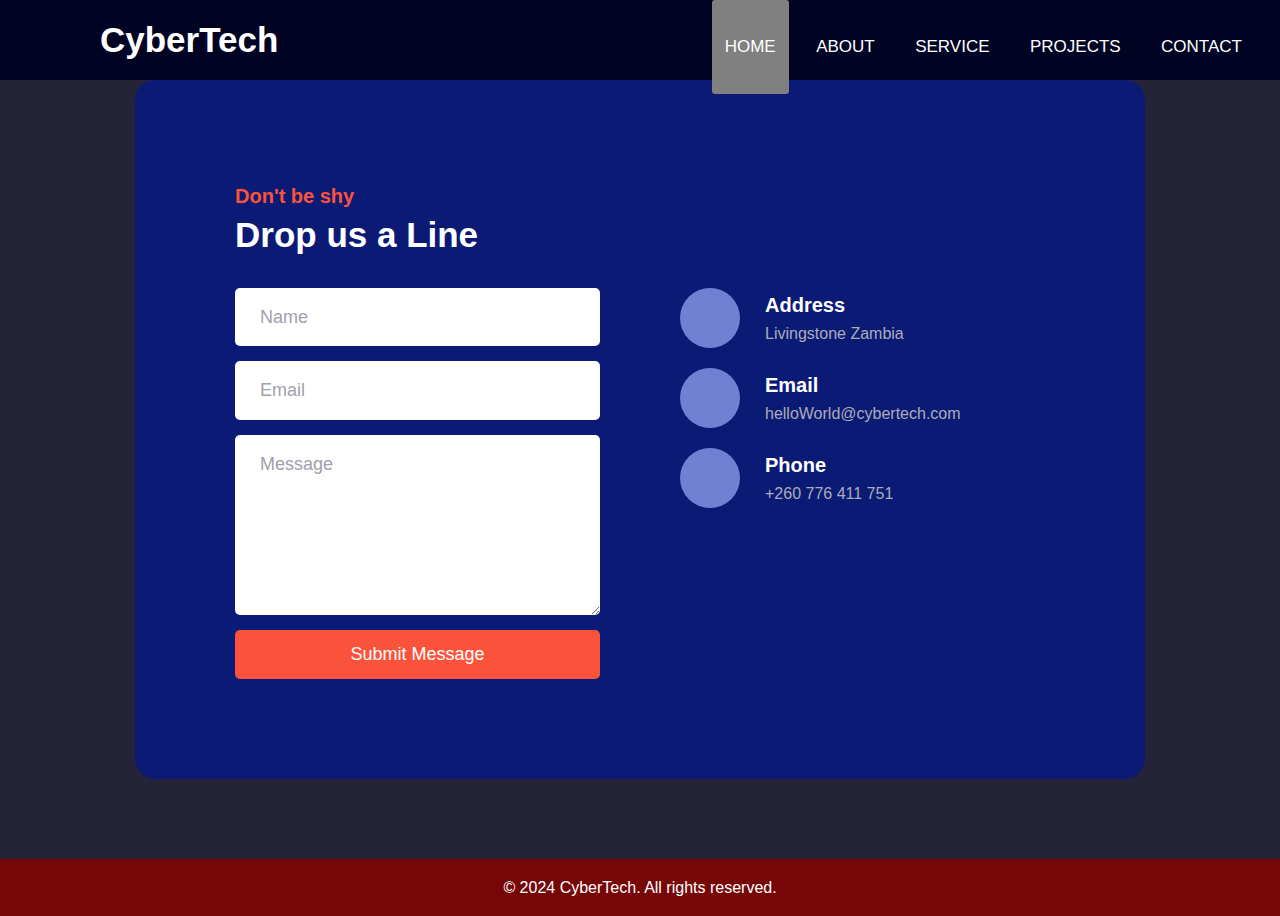
<file: samples/contact.html>
<!DOCTYPE html>
<html>
    <head>
        <link rel="stylesheet" href="style.css">

        <style>
          nav{
            background: #010323;
            height: 80px;
            width: 100%;
            position: fixed;
          }
          label.logo{
            color: white;
            font-size: 35px;
            line-height: 80px;
            padding: 0 100px;
            font-weight: bold;
          }
          nav ul{
            float: right;
            margin-right: 20px;
          }
          nav ul li{
            display: inline-block;
            line-height: 80px;
            margin: 0 5px;
          }
          nav ul li a{
            color: white;
            font-size: 17px;
            padding: 7px 13px;
            border-radius: 3px;
            text-transform: uppercase;
          }
          a.active,a:hover{
            background: grey;
            transition: .5s;
          }
          .checkbtn{
            font-size: 30px;
            color: white;
            float: right;
            line-height: 80px;
            margin-right: 40px;
            cursor: pointer;
            display: none;
          }
          #check{
            display: none;
          }
          @media (max-width: 952px){
            label.logo{
              font-size: 30px;
              padding-left: 50px;
            }
            nav ul li a{
              font-size: 16px;
            }
          }
          @media (max-width: 858px){
            .checkbtn{
              display: block;
            }
            ul{
              position: fixed;
              width: 100%;
              height: 100vh;
              background: #2c3e50;
              top: 80px;
              left: -100%;
              text-align: center;
              transition: all .5s;
            }
            nav ul li{
              display: block;
              margin: 50px 0;
              line-height: 30px;
            }
            nav ul li a{
              font-size: 20px;
            }
            a:hover,a.active{
              background: none;
              color: #0082e6;
            }
            #check:checked ~ ul{
              left: 0;
            }
          }
          

.footer {
            background-color: #770707;
            color: white;
            padding: 1em;
            text-align: center;
        
            bottom: 0;
            width: 100%;
        }

        </style>
    </head>
        <body>
          <nav>
            <input type="checkbox" id="check">
            <label for="check" class="checkbtn">
              <i class="fas fa-bars"></i>
            </label>
            <label class="logo">CyberTech</label>
              <ul>
                  <li><a class="nav-link active" href="../index.html" onclick="setActive(this)">Home</a></li>
                  <li><a class="nav-link" href="#" onclick="setActive(this)">About</a></li>
                  <li><a class="nav-link" href="./services.html" onclick="setActive(this)">Service</a></li>
                  <li><a class="nav-link" href="./works.html" onclick="setActive(this)">Projects</a></li>
                  <li><a class="nav-link" href="#" onclick="setActive(this)">Contact</a></li>
              </ul>
          </nav>
            
      <section class="section contact" id="contact">
        <div class="container">

          <div class="contact-card">

            <p class="card-subtitle">Don't be shy</p>

            <h2 class="h2 section-title">Drop us a Line</h2>

            <div class="wrapper">

              <form action="" class="contact-form">

                <input type="text" name="name" placeholder="Name" required class="contact-input">

                <input type="email" name="email" placeholder="Email" required class="contact-input">

                <textarea name="message" placeholder="Message" required class="contact-input"></textarea>

                <button type="submit" class="btn-submit">Submit Message</button>

              </form>

              <ul class="contact-list">

                <li class="contact-item">

                  <div class="contact-icon">
                    <ion-icon name="location"></ion-icon>
                  </div>

                  <div>
                    <h3 class="contact-item-title">Address</h3>

                    <address class="contact-item-link">
                      Livingstone Zambia
                    </address>
                  </div>

                </li>

                <li class="contact-item">

                  <div class="contact-icon">
                    <ion-icon name="mail"></ion-icon>
                  </div>

                  <div>
                    <h3 class="contact-item-title">Email</h3>

                    <a href="cybertech" class="contact-item-link">helloWorld@cybertech.com</a>
                  </div>

                </li>

                <li class="contact-item">

                  <div class="contact-icon">
                    <ion-icon name="call"></ion-icon>
                  </div>

                  <div>
                    <h3 class="contact-item-title">Phone</h3>

                    <a href="tel:+260776411751" class="contact-item-link">+260 776 411 751</a>
                  </div>

                </li>

              </ul>

            </div>

          </div>

        </div>
      </section>
      <div class="footer">
        &copy; 2024 CyberTech. All rights reserved.
    </div>
        </body>
    
</html>
</file>
<file: samples/style.css>
/*-----------------------------------*\
  #style.css
\*-----------------------------------*/

/**
 * copyright 2022 codewithsadee
 */





/*-----------------------------------*\
  #CUSTOM PROPERTY
\*-----------------------------------*/

:root {

  /**
   * colors
   */

  --cadet-blue-crayola: hsl(240, 10%, 70%);
  --gold-web-golden: hsl(50, 100%, 54%);
  --vivid-sky-blue: hsl(196, 84%, 63%);
  --midnight-blue: hsl(231, 83%, 25%);
  --minion-yellow: hsl(50, 100%, 64%);
  --independence: hsl(225, 24%, 27%);
  --orange-soda: hsl(7, 96%, 61%);
  --space-cadet: hsl(243, 23%, 18%);
  --fiery-rose: hsl(353, 83%, 65%);
  --klein-blue: hsl(230, 80%, 39%);
  --bluetiful: hsl(222, 88%, 55%);
  --glaucous: hsl(230, 52%, 63%);
  --manatee: hsl(254, 7%, 65%);
  --rufous: hsl(2, 85%, 35%);
  --black: hsl(0, 0%, 0%);
  --white: hsl(0, 0%, 100%);

  /**
   * typography
   */

  --ff-open-sans: 'Open Sans', sans-serif;
  --ff-barlow: 'Barlow', sans-serif;
  --ff-poppins: 'Poppins', sans-serif;

  --fs-1: 3.5rem;
  --fs-2: 3rem;
  --fs-3: 2.4rem;
  --fs-4: 2rem;
  --fs-5: 1.8rem;
  --fs-6: 1.3rem;

  --fw-600: 600;
  --fw-700: 700;

  /**
   * border radius
   */

  --radius-5: 5px;
  --radius-10: 10px;
  --radius-15: 15px;
  --radius-20: 20px;

  /**
   * spacing
   */

  --section-padding: 60px;

  /**
   * shadow
   */

  --shadow: 0 -5px 10px var(--manatee);

  /**
   * transition
   */

  --transition-1: 0.05s ease;
  --transition-2: 0.25s ease;
  --cubic-out: cubic-bezier(0.33, 0.85, 0.56, 1.02);

}





/*-----------------------------------*\
  #RESET
\*-----------------------------------*/

*,
*::before,
*::after {
  margin: 0;
  padding: 0;
  box-sizing: border-box;
}

li { list-style: none; }

a {
  text-decoration: none;
  color: inherit;
}

a,
img,
span,
input,
strong,
button,
textarea,
ion-icon { display: block; }

img { height: auto; }

ion-icon {
  pointer-events: none;
  color: var(--white);
}

button,
input,
textarea {
  background: none;
  border: none;
  font: inherit;
}

button { cursor: pointer; }

input,
textarea { width: 100%; }

address { font-style: normal; }

html {
  font-size: 10px;
  font-family: var(--ff-open-sans);
  scroll-behavior: smooth;
}

body {
  background-color: var(--space-cadet);
  color: var(--cadet-blue-crayola);
  font-size: 1.6rem;
  line-height: 1.6;
  overflow-x: hidden;
}

:focus-visible { outline-offset: 4px; }

::-webkit-scrollbar { width: 15px; }

::-webkit-scrollbar-track { background-color: hsl(0, 0%, 95%); }

::-webkit-scrollbar-thumb { background-color: hsl(0, 0%, 80%); }

::-webkit-scrollbar-thumb:hover { background-color: hsl(0, 0%, 70%); }





/*-----------------------------------*\
  #REUSED STYLE
\*-----------------------------------*/

.container { padding-inline: 20px; }

.btn {
  color: var(--white);
  font-family: var(--ff-barlow);
  font-size: var(--fs-5);
  font-weight: var(--fw-600);
  max-width: max-content;
  padding: var(--padding, 10px 40px);
  border-radius: 50px;
  transition: var(--transition-2);
}

.btn-primary.blue { background-color: var(--klein-blue); }

.btn-primary.blue:is(:hover, :focus) { background-color: var(--orange-soda); }

.img-cover {
  width: 100%;
  height: 100%;
  object-fit: cover;
}

.section { padding-block: var(--section-padding); }

.section-subtitle {
  color: var(--orange-soda);
  font-family: var(--ff-barlow);
  font-size: var(--fs-4);
  text-align: center;
}

.h2,
.h3 {
  color: var(--white);
  font-family: var(--ff-barlow);
  font-weight: var(--fw-600);
  line-height: 1.3;
}

.h2 { font-size: var(--fs-2); }

.h3 { font-size: var(--fs-3); }

.section-title,
.section-text { text-align: center; }





/*-----------------------------------*\
  #HEADER
\*-----------------------------------*/

.header {
  position: fixed;
  padding-block: 15px;
  width: 100%;
  background-color: var(--space-cadet);
  height: 65px;
  box-shadow: var(--shadow);
  overflow: hidden;
  transition: 0.25s var(--cubic-out);
  z-index: 4;
}

.header.nav-active {
  height: 335px;
  transition-duration: 0.35s;
}

.header > .container {
  display: flex;
  justify-content: space-between;
  align-items: center;
}

.logo {
  color: var(--white);
  font-family: var(--ff-poppins);
  font-size: 2.4rem;
}

.nav-toggle-btn { font-size: 3rem; }

.nav-toggle-btn .close-icon,
.nav-toggle-btn.active .menu-icon { display: none; }

.nav-toggle-btn.active .close-icon,
.nav-toggle-btn .menu-icon { display: block; }

.navbar {
  position: absolute;
  top: 65px;
  left: 0;
  width: 100%;
  padding-inline: 20px;
  visibility: hidden;
  opacity: 0;
  transition: var(--transition-2);
}

.header.nav-active .navbar {
  visibility: visible;
  opacity: 1;
}

.navbar-link {
  color: var(--white);
  font-family: var(--ff-barlow);
  padding-block: 3px;
  transition: var(--transition-1);
}

.navbar-link:is(:hover, :focus) { color: var(--orange-soda); }

.navbar .btn {
  background-color: var(--orange-soda);
  margin-block-start: 15px;
}





/*-----------------------------------*\
  #HERO
\*-----------------------------------*/

.elem,
.rotate-img { display: none; }

.hero {
  background-image: url("../images/hero-bg.jpg");
  background-repeat: no-repeat;
  background-size: cover;
  background-position: center;
  padding-block: 100px var(--section-padding);
  min-height: 100vh;
  display: grid;
  place-items: center;
}

.hero-banner {
  width: 150px;
  height: 172px;
  background-color: var(--independence);
  border-radius: var(--radius-10);
  margin-inline: auto;
  margin-block-end: 30px;
}

.hero-banner img { border-radius: inherit; }

.hero-content {
  text-align: center;
  color: var(--white);
}

.hero-title {
  font-family: var(--ff-barlow);
  font-size: var(--fs-5);
  font-weight: var(--fw-600);
  line-height: 1.3;
  margin-block-end: 14px;
}

.hero-title strong {
  font-size: var(--fs-1);
  font-weight: inherit;
  margin-block-end: 8px;
}

.hero-text { margin-block-end: 25px; }

.btn-group {
  display: flex;
  flex-wrap: wrap;
  justify-content: center;
  align-items: center;
  gap: 10px;
}





/*-----------------------------------*\
  #ABOUT
\*-----------------------------------*/

.abs-img,
.abs-icon { display: none; }

.about { padding-block-start: 120px; }

.about-banner {
  background-color: var(--independence);
  border-radius: var(--radius-10);
  margin-block-end: 30px;
}

.about-banner > .img-cover { border-radius: inherit; }

.about :is(.section-title, .section-subtitle, .section-text) { text-align: left; }

.about :is(.section-title, .section-text) { margin-block-end: 30px; }





/*-----------------------------------*\
  #PORTFOLIO
\*-----------------------------------*/

.portfolio .section-title { margin-block-end: 18px; }

.portfolio .section-text { margin-block-end: 80px; }

.portfolio-list {
  display: grid;
  gap: 60px;
}

.portfolio-card {
  background-color: var(--independence);
  background-repeat: no-repeat;
  background-size: cover;
  background-position: center;
  padding: 120px 20px;
  border-radius: var(--radius-20);
  font-family: var(--ff-barlow);
  color: var(--white);
  font-weight: var(--fw-600);
  transition: var(--transition-2);
}

.portfolio-list > li:nth-child(even) .card-content { margin-inline-start: auto; }

.portfolio-card .card-subtitle {
  color: var(--orange-soda);
  margin-block-end: 5px;
}

.portfolio-card .card-title {
  max-width: 20ch;
  margin-block-end: 20px;
}

.portfolio-card .btn-link {
  display: flex;
  align-items: center;
  gap: 5px;
  font-size: var(--fs-6);
  text-transform: uppercase;
}

.portfolio-card .btn-link ion-icon {
  color: var(--orange-soda);
  font-size: 1.6rem;
}





/*-----------------------------------*\
  #SKILLS
\*-----------------------------------*/

.skills .section-title { margin-block-end: 20px; }

.skills .section-text { margin-block-end: 70px; }

.skills-list {
  display: grid;
  gap: 25px;
}

.skills-item .wrapper {
  display: flex;
  justify-content: space-between;
  align-items: center;
  margin-block-end: 10px;
}

.skills-title,
.skills-data {
  color: var(--white);
  font-size: var(--fs-5);
  font-family: var(--ff-barlow);
  font-weight: var(--fw-600);
}

.skills-progress-box {
  background-color: var(--white);
  height: 8px;
  border-radius: var(--radius-10);
}

.skills-progress {
  background-color: var(--orange-soda);
  height: 100%;
  border-radius: inherit;
}





/*-----------------------------------*\
  #CONTACT
\*-----------------------------------*/

.contact-card {
  background-color: var(--midnight-blue);
  padding: 50px 25px;
  border-radius: var(--radius-20);
}

.contact-card .card-subtitle {
  color: var(--orange-soda);
  font-family: var(--ff-barlow);
  font-size: var(--fs-4);
  font-weight: var(--fw-600);
}

.contact .section-title {
  text-align: left;
  margin-block-end: 30px;
}

.contact-form { margin-block-end: 50px; }

.contact-input {
  background-color: var(--white);
  color: var(--manatee);
  border-radius: var(--radius-5);
  padding: 15px 25px;
  font-size: var(--fs-5);
  margin-block-end: 15px;
}

.contact-input::placeholder { color: inherit; }

textarea.contact-input {
  resize: vertical;
  min-height: 100px;
  height: 180px;
  max-height: 300px;
}

.btn-submit {
  background-color: var(--orange-soda);
  color: var(--white);
  font-family: var(--ff-barlow);
  font-size: var(--fs-5);
  width: 100%;
  padding: 10px;
  border-radius: var(--radius-5);
  transition: var(--transition-2);
}

.btn-submit:is(:hover, :focus) {
  background-color: var(--white);
  color: var(--black);
}

.contact-item {
  display: flex;
  align-items: center;
  gap: 15px;
}

.contact-item:not(:last-child) { margin-block-end: 20px; }

.contact-icon {
  background-color: var(--glaucous);
  font-size: 2.4rem;
  padding: 20px;
  border-radius: 50%;
}

.contact-item-title {
  color: var(--white);
  font-family: var(--ff-barlow);
  font-size: var(--fs-4);
  font-weight: var(--fw-600);
}

.contact-item-link { transition: var(--transition-1); }

.contact-item-link:not(address):is(:hover, :focus) { color: var(--white); }





/*-----------------------------------*\
  #BLOG
\*-----------------------------------*/

.blog { padding-block-end: 120px; }

.blog .section-title { margin-block-end: 20px; }

.blog .section-text { margin-block-end: 80px; }

.blog-list {
  display: grid;
  gap: 40px;
}

.blog-card { font-family: var(--ff-barlow); }

.blog-card .card-banner {
  background-color: var(--independence);
  border-radius: var(--radius-15);
  overflow: hidden;
  margin-block-end: 20px;
}

.blog-card .card-banner img { transition: var(--transition-2); }

.blog-card .card-banner a:is(:hover, :focus) img { transform: scale(1.1); }

.blog-card .card-banner:focus-within {
  outline: 2px solid var(--white);
  outline-offset: 4px;
}

.blog-card .card-tag {
  color: var(--orange-soda);
  margin-block-end: 5px;
}

.blog-card .card-title {
  color: var(--white);
  font-weight: var(--fw-600);
  line-height: 1.3;
}

.blog-card .card-title a { transition: var(--transition-2); }

.blog-card .card-title a:is(:hover, :focus) { color: var(--orange-soda); }





/*-----------------------------------*\
  #FOOTER
\*-----------------------------------*/

.footer {
  background-color: var(--independence);
  padding-block: 60px;
}

.copyright {
  max-width: max-content;
  margin-inline: auto;
  margin-block-end: 10px;
}

.copyright-link {
  display: inline-block;
  transition: var(--transition-2);
  font-weight: var(--fw-600);
}

.copyright-link:is(:hover, :focus) { color: var(--white); }

.footer-list {
  max-width: max-content;
  margin-inline: auto;
}

.footer-list * { display: inline-block; }

.footer-list > li:not(:last-child) { margin-inline-end: 40px; }

.footer-link { transition: var(--transition-2); }

.footer-link:is(:hover, :focus) { color: var(--white); }





/*-----------------------------------*\
  #BACK TO TOP
\*-----------------------------------*/

.back-to-top {
  color: var(--white);
  font-size: 1.3rem;
  position: fixed;
  bottom: 160px;
  right: -30px;
  transform: rotate(0.25turn);
  opacity: 0;
  visibility: hidden;
  transition: var(--transition-2);
  z-index: 1;
}

.back-to-top.active {
  right: -5px;
  opacity: 1;
  visibility: visible;
}

.back-to-top::after {
  content: "";
  position: absolute;
  top: 10px;
  left: calc(100% + 7px);
  width: 100px;
  height: 1px;
  background-color: var(--white);
}





/*-----------------------------------*\
  #MEDIA QUERIES
\*-----------------------------------*/

/**
 * responsive for larger than 600px screen
 */

@media (min-width: 600px) {

  /**
   * PORTFOLIO
   */

  .portfolio-list li:nth-child(even) .card-content { margin-inline-start: 50%; }

}





/**
 * responsive for larger than 768px screen
 */

@media (min-width: 768px) {

  /**
   * PORTFOLIO
   */

  .portfolio-card {
    background-size: 115%;
    padding-inline: 80px;
  }

  .portfolio-card:is(:hover, :focus) { background-size: 130%; }



  /**
   * SKILLS, BLOG
   */

  .skills-list,
  .blog-list {
    grid-template-columns: 1fr 1fr;
    column-gap: 50px;
  }

}





/**
 * responsive for larger than 992px screen
 */

@media (min-width: 992px) {

  /**
   * CUSTOM PROPERTY
   */

  :root {

    /**
     * typography
     */

    --fs-1: 6.4rem;
    --fs-2: 3.5rem;
    --fs-3: 3.6rem;

    /**
     * spacing
     */

    --section-padding: 80px;

  }



  /**
   * REUSED STYLE
   */

  .container {
    max-width: 1050px;
    margin-inline: auto;
  }



  /**
   * HEADER
   */

  .nav-toggle-btn { display: none; }

  .header,
  .header.nav-active {
    background-color: transparent;
    box-shadow: none;
    height: unset;
    padding-block: 30px;
  }

  .header.active {
    background-color: var(--space-cadet);
    box-shadow: var(--shadow);
    padding-block: 20px;
  }

  .navbar { all: unset; }

  .navbar-list {
    display: flex;
    align-items: center;
    gap: 30px;
  }

  .navbar .btn {
    margin-block-start: 0;
    --padding: 7px 30px;
  }



  /**
   * HERO
   */

  .hero .container {
    display: grid;
    grid-template-columns: 1fr 1fr;
    align-items: center;
  }

  .hero-content { text-align: left; }

  .btn-group { justify-content: flex-start; }

  .hero-title span { font-size: 3rem; }

  .hero-title {
    --fs-5: 2.2rem;
    margin-block-end: 25px;
  }

  .hero-text {
    margin-block-end: 25px;
    font-size: var(--fs-5);
  }

  .hero-banner {
    position: relative;
    margin-block-end: 0;
    order: 1;
    width: 340px;
    height: 390px;
    margin-inline: 0;
    margin-inline-start: auto;
  }

  .elem {
    position: absolute;
    display: flex;
    align-items: center;
    gap: 10px;
    background-color: var(--white);
    border-radius: var(--radius-10);
    padding: 20px;
  }

  .elem-1 {
    top: 20px;
    left: -130px;
  }

  .elem-1 .elem-title { color: var(--vivid-sky-blue); }

  .elem-2 {
    bottom: 30px;
    right: -80px;
  }

  .elem-2 .elem-title { color: var(--fiery-rose); }

  .elem-title {
    font-size: 4.5rem;
    line-height: 1.1;
  }

  .elem-text {
    max-width: 10ch;
    color: var(--black);
    font-weight: var(--fw-700);
    line-height: 1.1;
  }

  .elem-3 {
    top: -40px;
    right: -30px;
  }

  .elem-3 ion-icon {
    color: var(--minion-yellow);
    font-size: 6rem;
  }

  .rotate-img {
    display: block;
    position: absolute;
    bottom: -60px;
    left: -60px;
    width: 120px;
    animation: rotate360 15s linear infinite reverse;
  }

  @keyframes rotate360 {
    0% { transform: rotate(0); }
    100% { transform: rotate(1turn); }
  }



  /**
   * ABOUT
   */

  .about { padding-block: 180px; }

  .about .container {
    display: grid;
    grid-template-columns: 1fr 1fr;
    align-items: center;
    gap: 80px;
  }

  .about-banner {
    position: relative;
    margin-block-end: 0;
  }

  .abs-img,
  .abs-icon {
    display: block;
    position: absolute;
  }

  .abs-img {
    width: 250px;
    height: 250px;
    object-fit: cover;
    border-radius: inherit;
    bottom: -150px;
    left: -100px;
  }

  .abs-icon {
    font-size: 5rem;
    padding: 20px;
    border-radius: inherit;
  }

  .abs-icon-1 {
    top: 50px;
    left: -120px;
    background-color: var(--bluetiful);
  }

  .abs-icon-2 {
    top: -40px;
    right: -40px;
    background-color: var(--gold-web-golden);
  }

  .abs-icon-3 {
    bottom: -40px;
    left: 250px;
    background-color: var(--rufous);
  }



  /**
   * PORTFOLIO
   */

  .portfolio-card .card-subtitle { font-size: var(--fs-5); }

  .portfolio-card .btn-link { --fs-6: 1.6rem; }



  /**
   * SKILLS
   */

  .skills-list { column-gap: 100px; }



  /**
   * CONTACT
   */

  .contact-card { padding: 100px; }

  .contact .wrapper {
    display: grid;
    grid-template-columns: 1fr 1fr;
    gap: 80px;
  }

  .contact-form { margin-block-end: 0; }

  .contact-item { gap: 25px; }

  .contact-icon { padding: 30px; }



  /**
   * BLOG
   */

  .blog { padding-block-end: 180px; }

  .blog-list {
    grid-template-columns: repeat(3, 1fr);
    gap: 25px;
  }

  

  /**
   * FOOTER
   */

  .footer .container {
    display: flex;
    justify-content: space-between;
    align-items: center;
  }

  .copyright,
  .footer-list { margin-inline: 0; }

}
</file>
